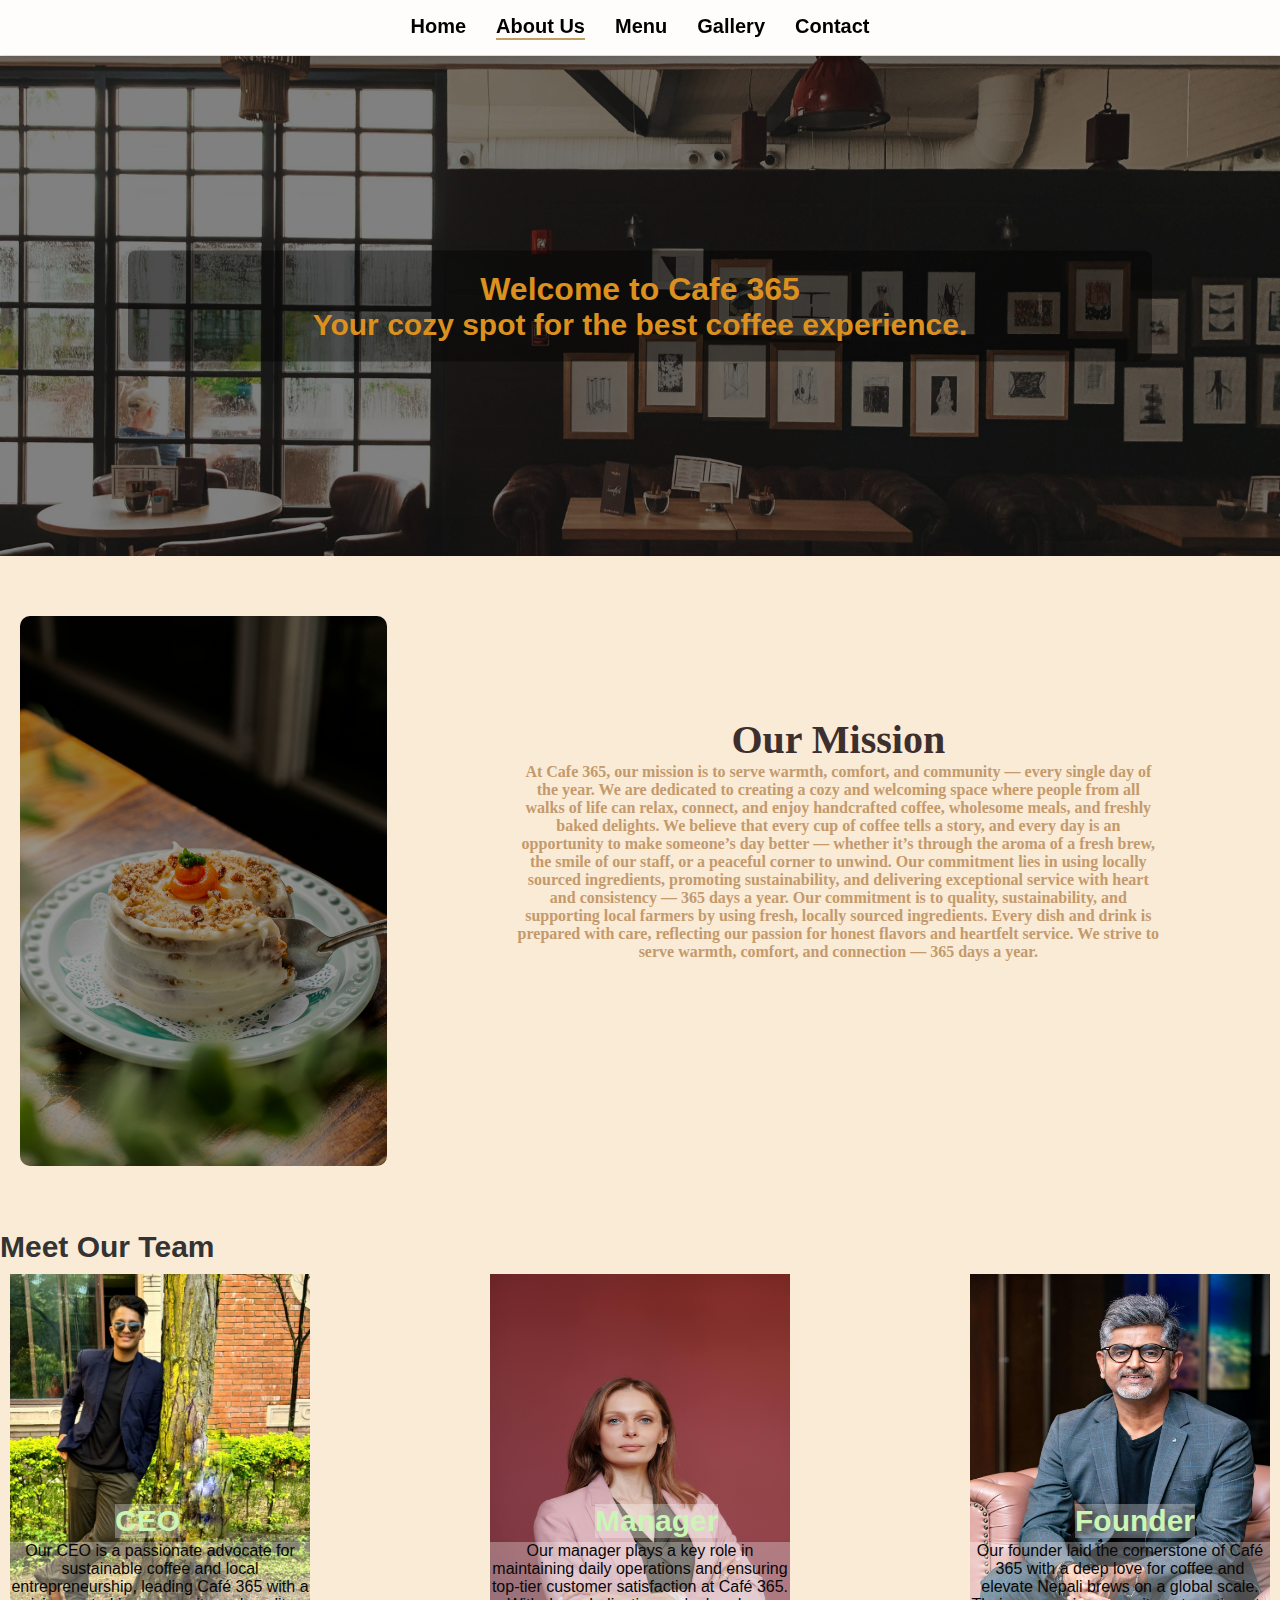
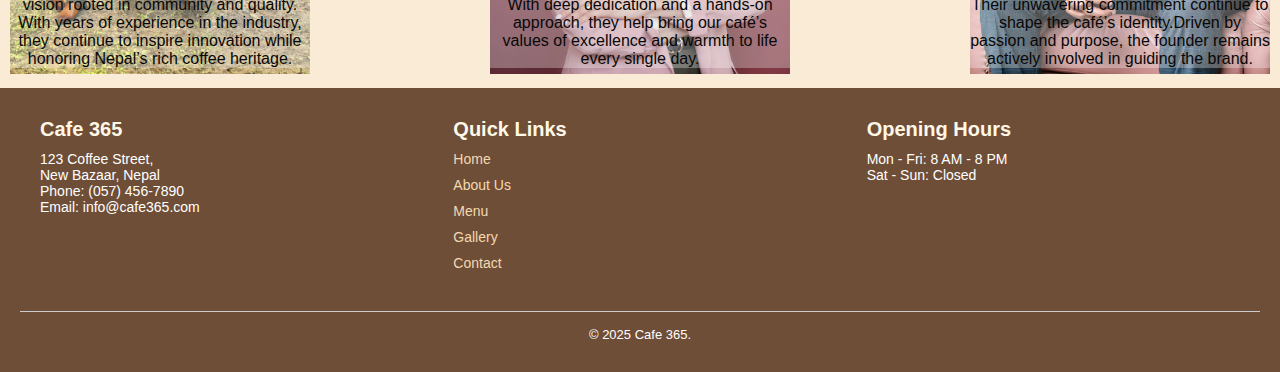
<file: about.html>
<!DOCTYPE html>
<html lang="en">
<head>
    <meta charset="UTF-8">
    <meta name="viewport" content="width=device-width, initial-scale=1.0">
    <title>Document</title>
    <link rel="stylesheet" href="style.css" />
    <link rel="stylesheet" href="aboutus_style.css">
</head>
<body>
       <nav>
      <input type="checkbox" id="menu-toggle" />
      <label for="menu-toggle" class="hamburger">&#9776;</label>
      <div class="nav-links">
        <a href="home.html" >Home</a>
        <a href="about.html" class="active">About Us</a>
        <a href="menu.html">Menu</a>
        <a href="gallery.html">Gallery</a>
        <a href="contact.html">Contact</a>
      </div>
    </nav>
  <div class="Img-container">
    <div class="Image">
        <img src="/image/About us 3.jpg" alt="About us" class="slide active">
        <img src="/image/About us 2.jpg" alt="About us" class="slide">
        <img src="/image/About us.jpg" alt=" About us" class="slide"></div>
    <div class="overlay-content">
      <h1>Welcome to Cafe 365</h1>
      <p>Your cozy spot for the best coffee experience.</p>
      </div>
    </div>
  <script src="about_usjs.js"></script>
<div class="mission-container">
  <div class="mission-image">
    <img src="/image/Mission.jpg" alt="Mission Image">
  </div>
  <div class="text">
    <p class="heading">Our Mission</p>
    <div class="mission">
      <p>At Cafe 365, our mission is to serve warmth, comfort, and community — every single day of the year. We are dedicated to creating a cozy and welcoming space where people from all walks of life can relax, connect, and enjoy handcrafted coffee, wholesome meals, and freshly baked delights. We believe that every cup of coffee tells a story, and every day is an opportunity to make someone’s day better — whether it’s through the aroma of a fresh brew, the smile of our staff, or a peaceful corner to unwind. Our commitment lies in using locally sourced ingredients, promoting sustainability, and delivering exceptional service with heart and consistency — 365 days a year. Our commitment is to quality, sustainability, and supporting local farmers by using fresh, locally sourced ingredients. Every dish and drink is prepared with care, reflecting our passion for honest flavors and heartfelt service. We strive to serve warmth, comfort, and connection — 365 days a year.</p>
    </div>
  </div>
</div>

  <p class="head"><b>Meet Our Team</b></p>
  <div class="members">
    <div class="intro">
    <img src="/image/CEO.jpg">
    <p class="over-lay"> CEO <br>
    <div class="text-down"><div class="slide-in-fwd-bottom">Our CEO is a passionate advocate for sustainable coffee and local entrepreneurship, leading Café 365 with a vision rooted in community and quality. With years of experience in the industry, they continue to inspire innovation while honoring Nepal’s rich coffee heritage.</p></div></div>
    </div>
    <div class="intro">
    <img src="/image/Manager.jpg">
    <p class="over-lay"> Manager <br>
    <div class="text-down"><div class="slide-in-fwd-bottom">Our manager plays a key role in maintaining daily operations and ensuring top-tier customer satisfaction at Café 365. With deep dedication and a hands-on approach, they help bring our café’s values of excellence and warmth to life every single day.
    </p></div></div>
    </div>
    <div class="intro">
    <img src="/image/Founder.jpg">
    <p class="over-lay"> Founder <br>
    <div class="text-down"><div class="slide-in-fwd-bottom">Our founder laid the cornerstone of Café 365 with a deep love for coffee and elevate Nepali brews on a global scale. Their unwavering commitment  continue to shape the café’s identity.Driven by passion and purpose, the founder remains actively involved in guiding the brand.
    </p></div></div>
    </div>
  </div>

<footer>
  <div class="footer-container">
    <div class="footer-section">
      <h3>Cafe 365</h3>
      <p>123 Coffee Street,<br>New Bazaar, Nepal</p>
      <p>Phone: (057) 456-7890</p>
      <p>Email: info@cafe365.com</p>
    </div>

    <div class="footer-section">
      <h4>Quick Links</h4>
      <ul>
        <li><a href="home.html">Home</a></li>
        <li><a href="about.html">About Us</a></li>
        <li><a href="menu.html">Menu</a></li>
        <li><a href="gallery.html">Gallery</a></li>
        <li><a href="contact.html">Contact</a></li>
      </ul>
    </div>

    <div class="footer-section">
      <h4>Opening Hours</h4>
      <p>Mon - Fri: 8 AM - 8 PM</p>
      <p>Sat - Sun: Closed</p>
    </div>
  </div>

  <div class="footer-bottom">
    &copy; 2025 Cafe 365.
  </div>
</footer>

</body>
</html>
</file>
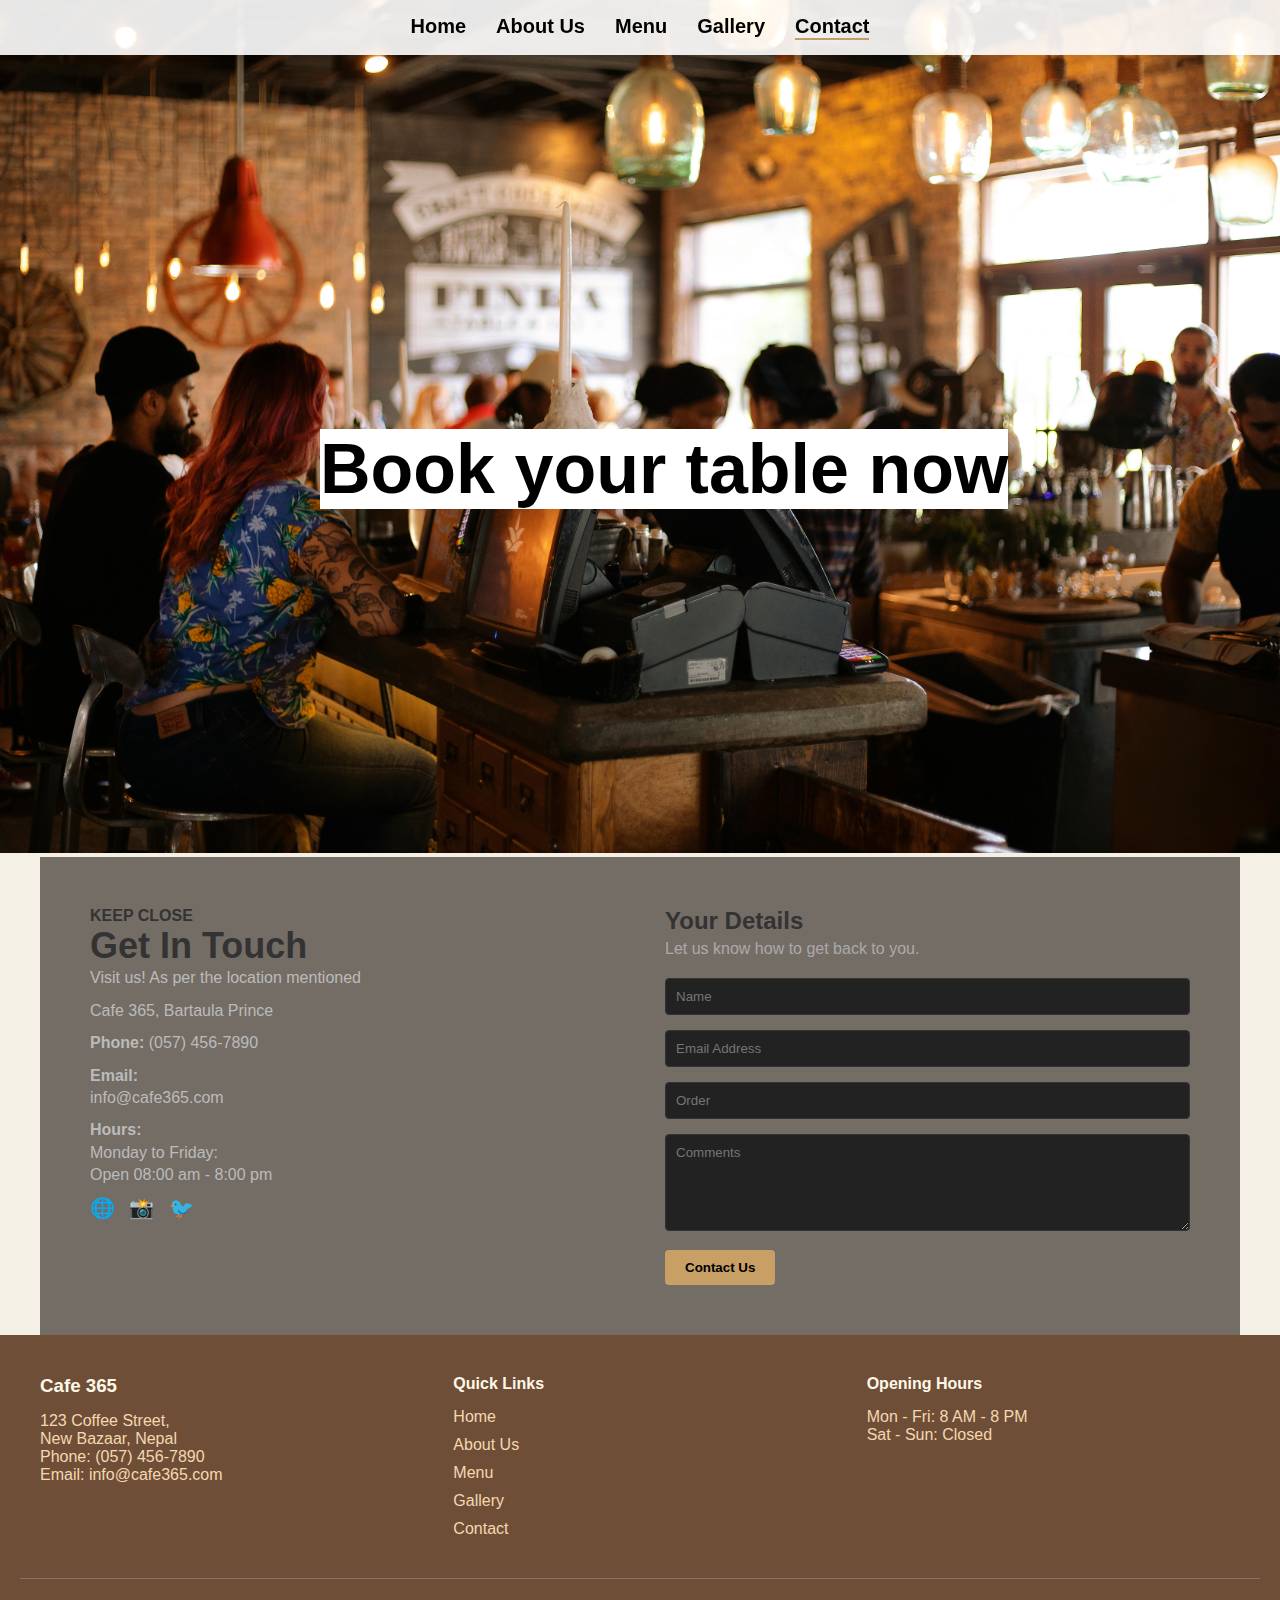
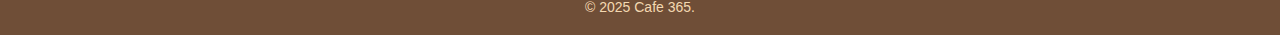
<file: contact.html>
<!DOCTYPE html>
<html lang="en">
<head>
    <meta charset="UTF-8">
    <meta name="viewport" content="width=device-width, initial-scale=1.0">
    <title>Document</title>
    <link rel="stylesheet" href="style.css">
    <link rel="stylesheet" href="contact.css">
</head>
<body>
  <nav>
      <input type="checkbox" id="menu-toggle" />
      <label for="menu-toggle" class="hamburger">&#9776;</label>
      <div class="nav-links">
        <a href="home.html" >Home</a>
        <a href="about.html" >About Us</a>
        <a href="menu.html">Menu</a>
        <a href="gallery.html">Gallery</a>
        <a href="contact.html"class="active">Contact</a>
      </div>
    </nav>
  <section class="Image-Container">
  <div class="image-wrapper">
    <img src="./image/contact us.jpg" alt="Contact us">
    <div class="text-on-contact">Book your table now</div>
  </div>
</section>
  <section class="contact-section">
    <div class="contact-info">
      <h4>KEEP CLOSE</h4>
      <h1>Get In Touch</h1>
      <p>Visit us! As per the location mentioned</p>

      <div class="info-block">
        <p>Cafe 365, Bartaula Prince</p>
        <p><strong>Phone:</strong> (057) 456-7890</p>
        <p><strong>Email:</strong><br>info@cafe365.com</p>
        <p><strong>Hours:</strong><br>Monday to Friday:<br>
        Open 08:00 am - 8:00 pm <br></p>
      </div>

      <div class="social-icons">
        <a href="www.google.com">🌐</a>
        <a href="www.instagram.com">📸</a>
        <a href="www.twitter.com">🐦</a>
      </div>
    </div>

    <div class="contact-form">
      <h2>Your Details</h2>
      <p>Let us know how to get back to you.</p>
      <form id="form-details" method="post" action="submit.php">
        <input type="text" id="name" placeholder="Name">
        <input type="email" id="email" placeholder="Email Address">
        <input type="text"  id="order" placeholder="Order">
        <textarea rows="5" id="comments" placeholder="Comments "></textarea>
        <button type="submit">Contact Us</button>
      </form>
      <div id="confirmation-message" style="display: none; color: rgb(255, 255, 255); margin-top: 20px;">
  Thank you! Your message has been submitted.
</div>

      <script src="contact.js"></script>
    </div>
  </section> 
</body>
</html>


<footer>
  <div class="footer-container">
    <div class="footer-section">
      <h3>Cafe 365</h3>
      <p>123 Coffee Street,<br>New Bazaar, Nepal</p>
      <p>Phone: (057) 456-7890</p>
      <p>Email: info@cafe365.com</p>
    </div>

    <div class="footer-section">
      <h4>Quick Links</h4>
      <ul>
        <li><a href="home.html">Home</a></li>
        <li><a href="about.html">About Us</a></li>
        <li><a href="menu.html">Menu</a></li>
        <li><a href="gallery.html">Gallery</a></li>
        <li><a href="contact.html">Contact</a></li>
      </ul>
    </div>

    <div class="footer-section">
      <h4>Opening Hours</h4>
      <p>Mon - Fri: 8 AM - 8 PM</p>
      <p>Sat - Sun: Closed</p>
    </div>
  </div>

  <div class="footer-bottom">
    &copy; 2025 Cafe 365. 
  </div>
</footer>

</body>
</html>
</file>
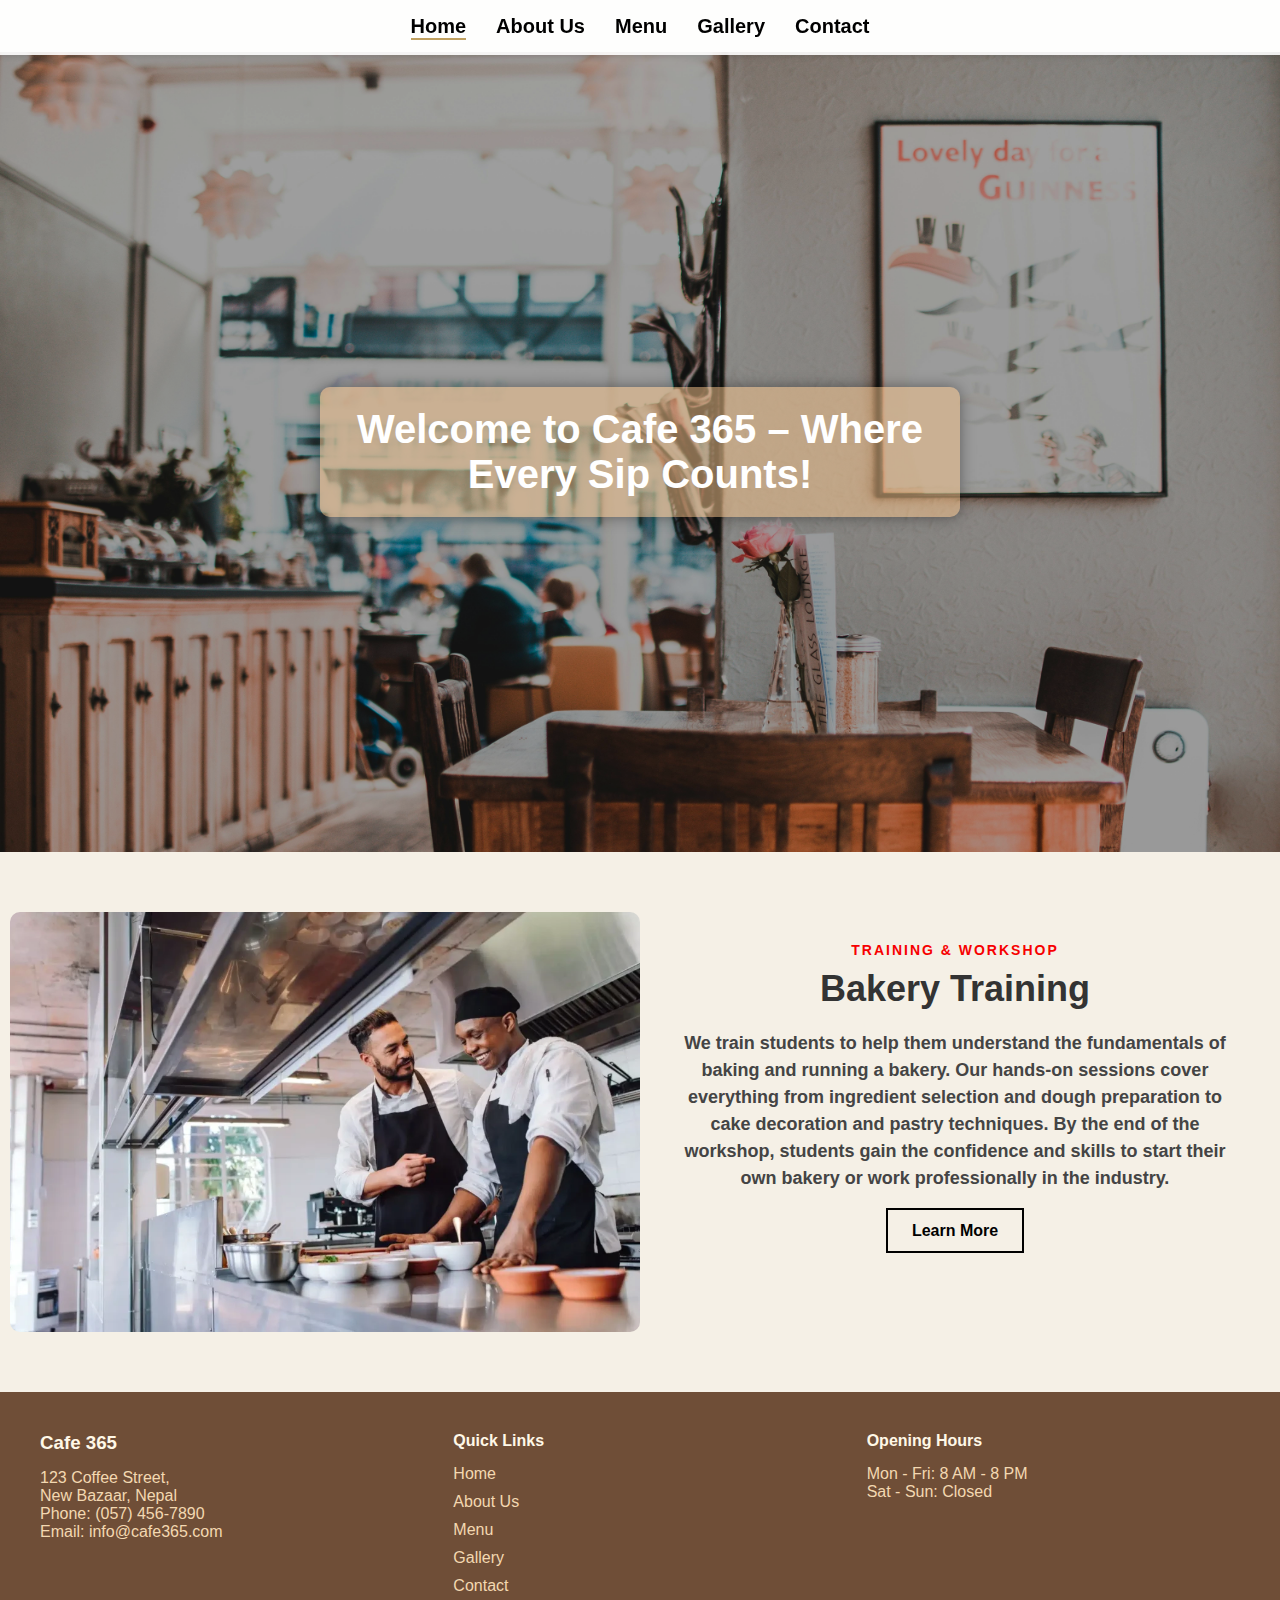
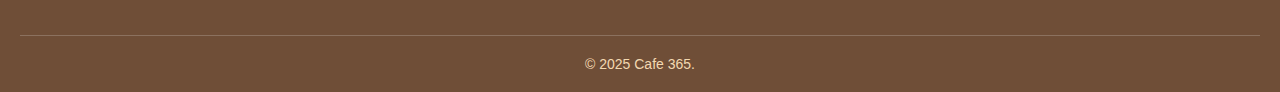
<file: home.html>
<!DOCTYPE html>
<html lang="en">
  <head>
    <meta charset="UTF-8" />
    <meta name="viewport" content="width=device-width, initial-scale=1" />
    <title>Cafe 365 - Home</title>
    <link rel="stylesheet" href="style.css" />
  </head>
  <body>
    <nav>
      <input type="checkbox" id="menu-toggle" />
      <label for="menu-toggle" class="hamburger">&#9776;</label>
      <div class="nav-links">
        <a href="home.html" class="active">Home</a>
        <a href="about.html">About Us</a>
        <a href="menu.html">Menu</a>
        <a href="gallery.html">Gallery</a>
        <a href="contact.html">Contact</a>
      </div>
    </nav>

    <div class="banner">
      <img src="image/Cafe.jpg" alt="Fresh coffee in a cozy café" />
      <div class="banner-text">
        <div class="bounce-top">
          Welcome to Cafe 365 – Where Every Sip Counts!
        </div>
      </div>
    </div>

    <section class="training-section">
      <div class="training-container">
        <div class="training-image">
          <img src="/image/Training.webp" alt="" />
        </div>
        <div class="training-content">
          <div class="scale-up-right">
            <h4>TRAINING & WORKSHOP</h4>
            <h2>Bakery Training</h2>
            <p>
              We train students to help them understand the fundamentals of
              baking and running a bakery. Our hands-on sessions cover
              everything from ingredient selection and dough preparation to cake
              decoration and pastry techniques. By the end of the workshop,
              students gain the confidence and skills to start their own bakery
              or work professionally in the industry.
            </p>
            <div class="training-buttons">
              <a href="#" class="btn-learn">Learn More</a>
            </div>
          </div>
        </div>
      </div>
    </section>

    <footer>
      <div class="footer-container">
        <div class="footer-section">
          <h3>Cafe 365</h3>
          <p>123 Coffee Street,<br />New Bazaar, Nepal</p>
          <p>Phone: (057) 456-7890</p>
          <p>Email: info@cafe365.com</p>
        </div>

        <div class="footer-section">
          <h4>Quick Links</h4>
          <ul>
            <li><a href="home.html">Home</a></li>
            <li><a href="about.html">About Us</a></li>
            <li><a href="menu.html">Menu</a></li>
            <li><a href="gallery.html">Gallery</a></li>
            <li><a href="contact.html">Contact</a></li>
          </ul>
        </div>

        <div class="footer-section">
          <h4>Opening Hours</h4>
          <p>Mon - Fri: 8 AM - 8 PM</p>
          <p>Sat - Sun: Closed</p>
        </div>
      </div>

      <div class="footer-bottom">&copy; 2025 Cafe 365.</div>
    </footer>
  </body>
</html>
</file>
<file: style.css>
* {
  margin: 0;
  padding: 0;
  box-sizing: border-box;
  font-family: Arial, sans-serif;
}

body {
  background: #f5f0e6;
  color: #333;
  margin: 0 auto;
  padding: 0;
}

nav {
  position: fixed;
  top: 0;
  width: 100%;
  background-color: rgba(255, 255, 255, 0.9);
  padding: 15px 20px;
  display: flex;
  justify-content: center;
  align-items: center;
  z-index: 10;
  box-shadow: 0 2px 5px rgba(0,0,0,0.1);
}

.nav-links {
  display: flex;
  gap: 30px;
}

nav a {
  color: #000000;
  text-decoration: none;
  font-weight: bold;
  font-size: 20px;
  transition: color 0.3s ease;
  cursor: pointer;
}

nav a:hover {
  color: #c0a060;
}

nav a.active {
  border-bottom: 2px solid #c0a060;
}

#menu-toggle {
  display: none;
}

.hamburger {
  display: none;
  font-size: 28px;
  cursor: pointer;
  color: #000;
  margin-left: auto;
}

@media (max-width: 768px) {
  nav {
    justify-content: space-between;
  }

  .hamburger {
    display: block;
  }

  .nav-links {
    display: none;
    flex-direction: column;
    gap: 15px;
    position: absolute;
    right: 20px;
    top: 60px;
    background-color: rgba(255, 255, 255, 0.95);
    padding: 15px;
    box-shadow: 0 4px 8px rgba(0,0,0,0.1);
  }

  #menu-toggle:checked + .hamburger + .nav-links {
    display: flex;
  }
}

.banner {
  margin: 52px auto 0;
  overflow: hidden;
  position: relative;
}

.banner img {
  width: 100%;
  height: 800px;
  display: block;
  filter: brightness(70%);
}

.banner-text {
  position: absolute;
  top: 50%;
  left: 50%;
  transform: translate(-50%, -50%);
  background-color: rgba(249, 198, 139, 0.5);
  color: #ffffff;
  padding: 20px 30px;
  font-size: 40px;
  font-weight: bold;
  border-radius: 10px;
  text-align: center;
  max-width: 90%;
  box-shadow: 0 0 15px rgba(0, 0, 0, 0.4);
}

.bounce-top {
  animation: bounce-top 0.9s both;
}

@keyframes bounce-top {
  0% {
    transform: translateY(-45px);
    animation-timing-function: ease-in;
    opacity: 1;
  }
  24% {
    opacity: 1;
  }
  40% {
    transform: translateY(-24px);
    animation-timing-function: ease-in;
  }
  65% {
    transform: translateY(-12px);
    animation-timing-function: ease-in;
  }
  82% {
    transform: translateY(-6px);
    animation-timing-function: ease-in;
  }
  93% {
    transform: translateY(-4px);
    animation-timing-function: ease-in;
  }
  25%, 55%, 75%, 87% {
    transform: translateY(0px);
    animation-timing-function: ease-out;
  }
  100% {
    transform: translateY(0px);
    animation-timing-function: ease-out;
    opacity: 1;
  }
}

.training-section {
  padding: 60px 10px;
}

.training-container {
  display: flex;
  flex-wrap: wrap;
  margin: 0 auto;
}

.scale-up-right {
  animation: scale-up-right 0.4s cubic-bezier(0.390, 0.575, 0.565, 1.000) forwards;
}

@keyframes scale-up-right {
  0% {
    transform: scale(0.5);
    transform-origin: 100% 50%;
  }
  100% {
    transform: scale(1);
    transform-origin: 100% 50%;
  }
}

.training-image {
  width: 50%;
}

.training-content {
  width: 50%;
  text-align: center;
  padding: 40px;
  padding-top: 30px;
  border-radius: 10px;
}

.training-image img {
  width: 100%;
  height: auto;
  border-radius: 10px;
  display: block;
}

.training-content h4 {
  font-size: 14px;
  letter-spacing: 2px;
  color: #f70000;
  margin-bottom: 10px;
  text-transform: uppercase;
  text-align: center;
}

.training-content h2 {
  font-size: 36px;
  margin-bottom: 20px;
  color: #333;
  text-align: center;
}

.training-content p {
  font-size: 18px;
  margin-bottom: 30px;
  color: #444;
  line-height: 1.5;
  font-weight: bold;
}

.btn-learn {
  padding: 12px 24px;
  background-color: transparent;
  border: 2px solid hsl(0, 0%, 0%);
  text-decoration: none;
  color: #000;
  font-weight: bold;
  transition: background-color 0.3s, color 0.3s;
}

.btn-learn:hover {
  background-color: #000;
  color: #fff;
}

footer {
  background: #6f4e37;
  color: #f3d8b1;
  padding: 40px 20px 20px;
  font-size: 16px;
}

.footer-container {
  display: flex;
  flex-wrap: wrap;
  justify-content: space-between;
  max-width: 1200px;
  margin: auto;
  gap: 40px;
}

.footer-section {
  flex: 1 1 250px;
}

.footer-section h3,
.footer-section h4 {
  margin-bottom: 15px;
  color: #fff8e7;
}

.footer-section ul {
  list-style: none;
  padding: 0;
}

.footer-section ul li {
  margin-bottom: 10px;
}

.footer-section a {
  color: #f3d8b1;
  text-decoration: none;
  transition: color 0.3s;
}

.footer-section a:hover {
  color: #ffffff;
}

.footer-bottom {
  text-align: center;
  margin-top: 30px;
  font-size: 14px;
  border-top: 1px solid rgba(255,255,255,0.2);
  padding-top: 20px;
}

@media (max-width: 1024px) {
  .banner img {
    height: 600px;
  }

  .banner-text {
    font-size: 32px;
    padding: 15px 25px;
  }

  .training-content {
    padding: 30px;
  }

  .training-content h2 {
    font-size: 30px;
  }

  .training-content p {
    font-size: 16px;
  }
}

@media (max-width: 768px) {
  .banner img {
    height: 400px;
  }

  .banner-text {
    font-size: 26px;
    padding: 12px 20px;
  }

  .training-container {
    flex-direction: column;
  }

  .training-image,
  .training-content {
    width: 100%;
    padding: 20px;
  }

  .training-content h2 {
    font-size: 28px;
  }

  .training-content p {
    font-size: 16px;
  }
}

@media (max-width: 480px) {
  .banner img {
    height: 300px;
  }

  .banner-text {
    font-size: 20px;
    padding: 10px 15px;
  }

  .training-content h2 {
    font-size: 24px;
  }

  .training-content p {
    font-size: 14px;
  }

  .btn-learn {
    padding: 10px 20px;
    font-size: 14px;
  }

  footer {
    font-size: 14px;
    padding: 30px 15px 15px;
  }
}
</file>
<file: aboutus_style.css>
body{
    background-color: antiquewhite;
}
.Img-container{
    margin: 56px auto 0; 
  overflow: hidden;
  text-align: center;
  position: relative;
}
.Image{
    position: relative;
}
.Image img{
    width: 100%;
    height: 500px;
    display: block;
    filter: brightness(50%);
}
.overlay-content{
     position: absolute;
  top: 50%; 
  left: 50%; 
  transform: translate(-50%, -50%);
  color: rgb(220, 144, 30);
  background-color: rgba(0, 0, 0, 0.4); 
  padding: 20px;
  border-radius: 8px;
  width: 80%;
  pointer-events: none;
  font-weight: bolder;
}
.overlay-content h2,p{
    font-size: 30px;
}
.slide {
  position: absolute;
  width: 100%;
  height: 100%;
  opacity: 0;
  transition: opacity 1s ease-in-out;
  object-fit: cover; /* makes image cover container */
}
.slide.active {
  opacity: 1;
  position: relative;
}
.text{
    padding: 40px;
}
.text p{
    color: #3E2F2F;
    text-align: center;
    font-size: 40px;
    font-weight: bold;
    font-family: 'Cormorant Garamond', serif;
    
}
.mission-container{
    display: flex;
    gap: 30px;
    margin: 40px auto;
    padding: 20px;
    flex-wrap: wrap;
}
.mission-image img {
  width: 100%;
  max-width: 700px;
  height: 550px;
  border-radius: 10px;
  filter: blur(2%);
  filter: brightness(60%);
}
.text{
    padding: 100px;
    flex: 1;
}
.mission p{
    
    font-size: medium;
    font-style: normal;
     font-family: 'Raleway';
    color: #C49A6C;
    
}
.h1{
    font-size: 40px;
    color: #3E2F2F;
    font-weight: bold;
    font-family:'Times New Roman', Times, serif;
}
.members{
    display: flex;
    justify-content: space-between;
    gap: 10px;
    max-width: 100%;
    padding: 10px;
}
.intro img{
    width: 100%;
    max-width: 300px;
    height: 400px;
    filter: brightness(10%);
    filter: blur(0.5px);
}
.intro{
    position: relative;
    width: 300px;
}
.over-lay{
    position: absolute;
    bottom: 140px;
    left: 35%;
    text-align: center;
    color: #caf5b4;
    background-color: rgba(255, 255, 255, 0.3);
    font-weight: bold;
    font-display: 500px;
    font-size: 30px;
    }
    .text-down{
        position: absolute;
        bottom: 10px;
        font-family: 'Lucida Sans', 'Lucida Sans Regular', 'Lucida Grande', 'Lucida Sans Unicode', Geneva, Verdana, sans-serif;
        color: rgb(8, 7, 7);
        font-weight: 100px;
        text-align: center;
        background-color: rgba(255, 255, 255, 0.3)
    }
    .slide-in-fwd-bottom {
	-webkit-animation: slide-in-fwd-bottom 0.4s cubic-bezier(0.250, 0.460, 0.450, 0.940) both;
	        animation: slide-in-fwd-bottom 0.9s cubic-bezier(0.250, 0.460, 0.450, 0.940) both;
}
@-webkit-keyframes slide-in-fwd-bottom {
  0% {
    -webkit-transform: translateZ(-1400px) translateY(800px);
            transform: translateZ(-1400px) translateY(800px);
    opacity: 0;
  }
  100% {
    -webkit-transform: translateZ(0) translateY(0);
            transform: translateZ(0) translateY(0);
    opacity: 1;
  }
}
@keyframes slide-in-fwd-bottom {
  0% {
    -webkit-transform: translateZ(-1400px) translateY(800px);
            transform: translateZ(-1400px) translateY(800px);
    opacity: 0;
  }
  100% {
    -webkit-transform: translateZ(0) translateY(0);
            transform: translateZ(0) translateY(0);
    opacity: 1;
  }
}
footer {
  background-color: #6f4e37;
  color: #fff;
  padding: 30px 20px;
  font-size: 16px; /* set a default readable size */
  font-family: 'Arial', sans-serif;
}

.footer-section h3, .footer-section h4 {
  font-size: 20px;
  margin-bottom: 10px;
}

.footer-section p, .footer-section ul li, .footer-bottom {
  font-size: 14px;
}

.footer-bottom {
  text-align: center;
  padding-top: 15px;
  border-top: 1px solid #ccc;
  font-size: 13px;
}
</file>
<file: contact.css>
.Image-Container {
    display: flex;
    justify-content: center;
    align-items: center;
    
}
.image-wrapper{
    position: relative;
    width: 100%;
}
.image-wrapper img {
    width: 100%;
}
.text-on-contact{
    position: absolute;
    top: 50%;
    left:25%;
    font-size: 70px;
    color: rgb(0, 0, 0);
    font-weight: bolder;
    background-color: rgb(255, 255, 255);
}
.contact_us{
    display: flex;
    gap: 20px;
    padding: 20px;
}
.left,.right{
    flex: 1;
    padding: 20px;
    background-color: #f2f2f2;
    border: 1px solid #ccc;
}
.contact-section {
  display: flex;
  padding: 50px;
  max-width: 1200px;
  margin: auto;
  gap: 50px;
  background-color: #746d66;
}

.contact-info, .contact-form {
  flex: 1;
}

.contact-info h1 {
  font-size: 36px;
}

.contact-info p {
  color: #bbb;
  line-height: 1.4;
}

.info-block p {
  margin: 10px 0;
}

.social-icons a {
  margin-right: 10px;
  text-decoration: none;
  font-size: 20px;
  color: #ccc;
}

.contact-form h2 {
  margin-bottom: 5px;
}

.contact-form p {
  margin-bottom: 20px;
  color: #aaa;
}

.contact-form input,
.contact-form textarea {
  width: 100%;
  background-color: #222;
  border: 1px solid #333;
  color: #fff;
  padding: 10px;
  margin-bottom: 15px;
  border-radius: 4px;
}

.contact-form button {
  background-color: #c89f65;
  border: none;
  color: #000;
  padding: 10px 20px;
  font-weight: bold;
  cursor: pointer;
  border-radius: 4px;
}

.contact-form button:hover {
  background-color: #b88f54;
}
</file>
